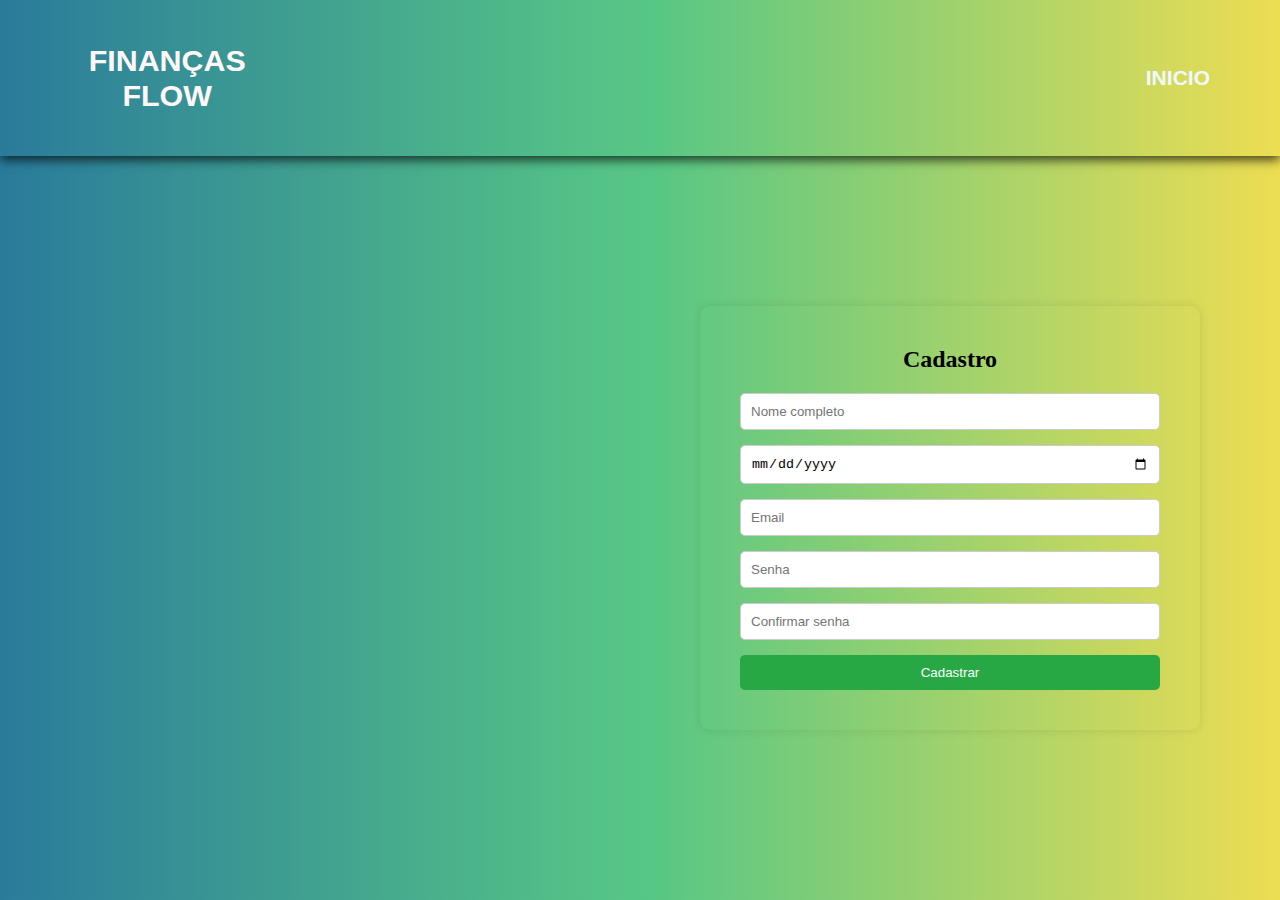
<file: Cadastrar.html>
<!DOCTYPE html>
<html lang="en">
  <head>
    <meta charset="UTF-8" />
    <meta name="viewport" content="width=device-width, initial-scale=1.0" />
    <title>FinanzaFlow</title>
    <link rel="stylesheet" href="Style.css" />
  </head>
  <body>
    <!-- TOPO DO SITE -->
    <div class="topo">
      <div class="texttopo">
        <h3>FINANÇAS FLOW</h3>
      </div>
      <div class="finaltext">
        <a href="Index.html"><h3>INICIO</h3></a>
      </div>

      <div class="finaltext2">
        <a href="Cadastrar.html"><h3>CRIAR CONTA</h3></a>
      </div>
    </div>

    <div class="form-container">
      <h2>Cadastro</h2>
      <form>
        <input type="text" placeholder="Nome completo" required />
        <input type="date" placeholder="Data nascimento" required />
        <input type="email" placeholder="Email" required />
        <input type="password" placeholder="Senha" required />
        <input type="password" placeholder="Confirmar senha" required />
        <button type="submit">Cadastrar</button>
      </form>
    </div>
  </body>
</html>
</file>
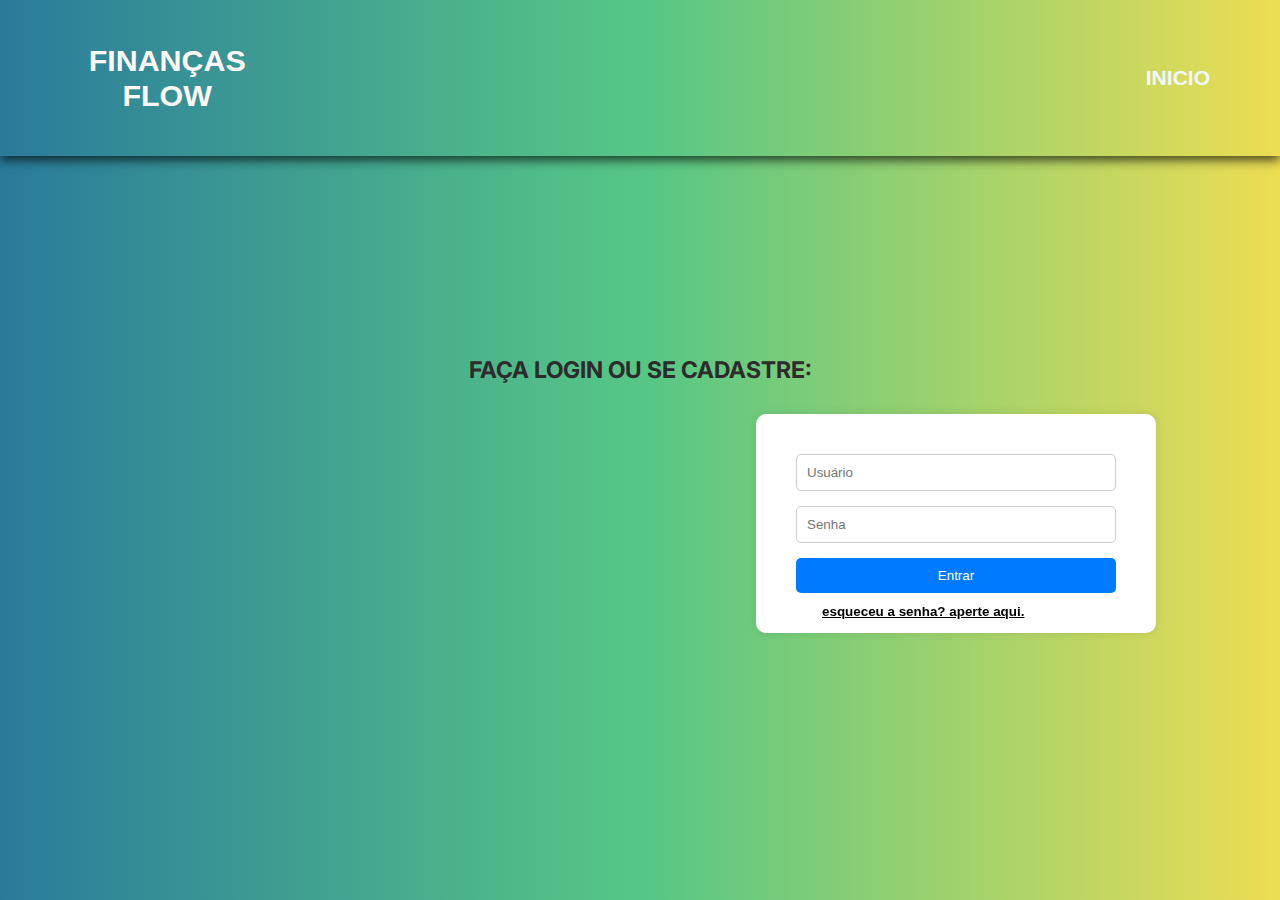
<file: Login.html>
<!DOCTYPE html>
<html lang="en">
  <head>
    <meta charset="UTF-8" />
    <meta name="viewport" content="width=device-width, initial-scale=1.0" />
    <title>FinanzaFlow</title>
    <link rel="stylesheet" href="Style.css" />
  </head>
  <body>
    <!-- TOPO DO SITE -->
    <div class="topo">
      <div class="texttopo">
        <h3>FINANÇAS FLOW</h3>
      </div>
      <div class="finaltext">
        <a href="Index.html"><h3>INICIO</h3></a>
      </div>

      <div class="finaltext2">
        <a href="Cadastrar.html"><h3>CRIAR CONTA</h3></a>
      </div>
    </div>
    <div class="textologin"><h5>FAÇA LOGIN OU SE CADASTRE:</h5></div>
    <div class="login-container">
      <form>
        <input type="text" placeholder="Usuário" required />
        <input type="password" placeholder="Senha" required />
        <button type="submit">Entrar</button>
      </form>
    </div>
    <div class="senhaesquecida">
      <a href="">
        <h6>esqueceu a senha? aperte aqui.</h6>
      </a>
    </div>
  </body>
</html>
</file>
<file: Style.css>
@import url("https://fonts.googleapis.com/css2?family=Inter:ital,opsz,wght@0,14..32,100..900;1,14..32,100..900&display=swap");

* {
  margin: 0;
  padding: 0;
  box-sizing: border-box;
  top: 0;
}
html,
body {
  height: 100%;
  margin: 0;
  padding: 0;
}

body {
  min-height: 100vh;
  background: #2a7b9b;
  background: linear-gradient(
    90deg,
    rgba(42, 123, 155, 1) 0%,
    rgba(84, 194, 135, 1) 46%,
    rgba(87, 199, 133, 1) 51%,
    rgba(237, 221, 83, 1) 100%
  );
}
.topo {
  background: linear-gradient(
    90deg,
    rgba(42, 123, 155, 1) 0%,
    rgba(84, 194, 135, 1) 46%,
    rgba(87, 199, 133, 1) 51%,
    rgba(237, 221, 83, 1) 100%
  );
  width: 100%;
  height: 156px;
  display: flex;
  align-items: center;
  justify-content: center;
  text-align: center;
  box-shadow: 0 4px 10px rgba(0, 0, 0, 0.7);
}
.texttopo {
  font-family: "Gill Sans", "Gill Sans MT", Calibri, "Trebuchet MS", sans-serif;
  color: rgb(255, 247, 247);
  display: flex;
  align-items: center;
  justify-content: center;
  text-align: center;
  font-size: 26px;
  margin-left: 190px;
  text-shadow: 12 black;
}
.finaltext a {
  font-family: Arial, Helvetica, sans-serif;
  color: aliceblue;
  font-size: 18px;
  margin-left: 900px;
  display: flex;
  align-items: center;
  justify-content: center;
  text-align: center;
  text-decoration: none;
}
.finaltext2 a {
  font-family: Arial, Helvetica, sans-serif;
  color: aliceblue;
  font-size: 18px;
  margin-left: 98px;
  display: flex;
  align-items: center;
  justify-content: center;
  text-align: center;
  text-decoration: none;
}
.textgrafico {
  font-family: "Inter", sans-serif;
  font-size: 18px;
  color: azure;
  font-weight: 800;
  margin-top: 70px;
  margin-left: 30px;
}
.imagemgrafico img {
  width: 800px;
  height: 520px;
  border-radius: 10px;
  margin-left: 30px;
  box-shadow: 0 4px 10px rgba(0, 0, 0, 0.9);
}
.situacaofinanceira {
  margin-left: 940px;
  margin-top: -1150px;
}
.textsituaçao {
  font-family: "Inter", sans-serif;
  font-size: 13px;
  color: azure;
  font-weight: 800;
  font-size: 18px;
}
.imagemsituacao img {
  width: 450px;
  height: 420px;
}
.imagemsituacao2 img {
  width: 390px;
  height: 465px;
  margin-left: 470px;
  margin-top: -450px;
}
.controlegasto {
  margin-left: 300px;
}
.imagemcontrole img {
  margin-left: -140px;
  margin-top: -428px;
}
.textcontrole h1 {
  margin-left: 390px;
  font-family: "Inter", sans-serif;
  font-size: 13px;
  color: rgb(243, 255, 255);
  font-weight: 800;
  font-size: 30px;
  margin-top: 100px;
}
.textosex h4 {
  margin-left: 390px;
  font-family: "Inter", sans-serif;
  font-size: 13px;
  color: rgb(215, 220, 220);
  font-weight: normal;
  font-size: 18px;
  margin-top: 30px;
}
.conteinertwo {
  width: 100%;
  height: 473px;
  background-color: #2a7b9b;
  margin-top: 100px;
}

.login-container {
  display: flex;
  justify-content: center;
  align-items: center;
  margin-left: 756px;
  margin-top: 30px;
  width: 400px;
  background: #fff;
  padding: 40px;
  border-radius: 10px;
  box-shadow: 0 0 10px rgba(0, 0, 0, 0.1);
}

.login-container h2 {
  text-align: center;
  margin-bottom: 20px;
}

.login-container input {
  width: 100%;
  padding: 10px;
  margin-bottom: 15px;
  border: 1px solid #ccc;
  border-radius: 5px;
}

.login-container button {
  width: 100%;
  padding: 10px;
  background: #007bff;
  color: white;
  border: none;
  border-radius: 5px;
  cursor: pointer;
}

.login-container button:hover {
  background: #0056b3;
}
.textologin h5 {
  display: flex;
  justify-content: center;
  align-items: center;
  text-align: center;
  margin-top: 200px;
  font-family: "Inter", sans-serif;
  font-size: 23px;
  color: #2d2b2b;
}
.senhaesquecida {
  margin-top: 604px;
  margin-left: 822px;
  position: fixed;
  font-family: Arial, Helvetica, sans-serif;
}
.senhaesquecida a {
  font-size: 20px;
  color: #000;
}
.form-container {
  width: 500px;
  padding: 40px;
  border-radius: 10px;
  box-shadow: 0 0 10px rgba(0, 0, 0, 0.1);
  margin-left: 700px;
  margin-top: 150px;
}

.form-container h2 {
  text-align: center;
  margin-bottom: 20px;
}

.form-container input {
  width: 100%;
  padding: 10px;
  margin-bottom: 15px;
  border: 1px solid #ccc;
  border-radius: 5px;
}

.form-container button {
  width: 100%;
  padding: 10px;
  background: #28a745;
  color: white;
  border: none;
  border-radius: 5px;
  cursor: pointer;
}

.form-container button:hover {
  background: #218838;
}
</file>
